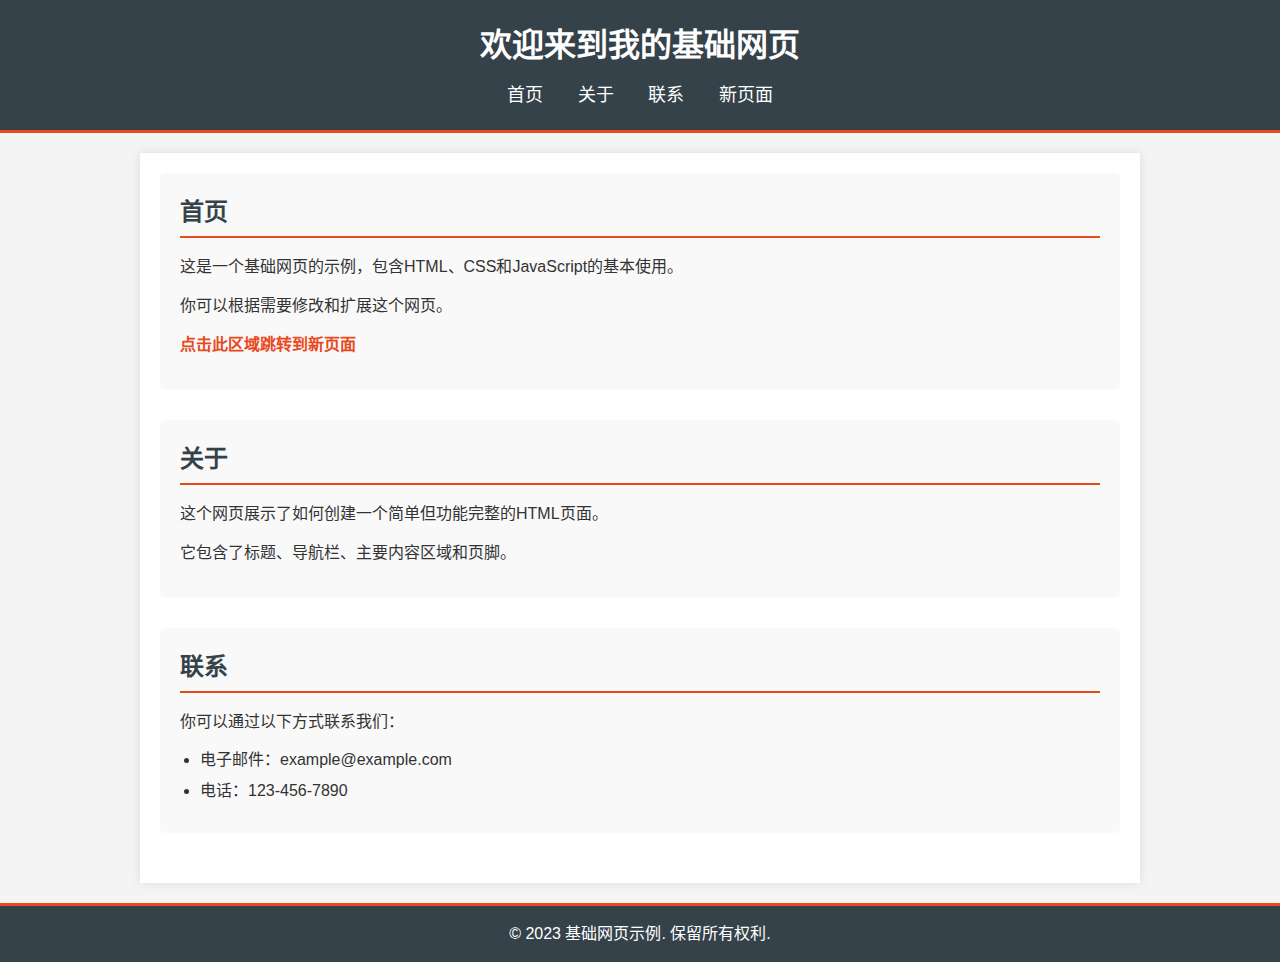
<file: index.html>
<!DOCTYPE html>
<html lang="zh-CN">
<head>
    <meta charset="UTF-8">
    <meta name="viewport" content="width=device-width, initial-scale=1.0">
    <title>基础网页</title>
    <link rel="stylesheet" href="style.css">
</head>
<body>
    <header>
        <h1>欢迎来到我的基础网页</h1>
        <nav>
            <ul>
                <li><a href="#home">首页</a></li>
                <li><a href="#about">关于</a></li>
                <li><a href="#contact">联系</a></li>
                <li><a href="extra_page.html">新页面</a></li>
            </ul>
        </nav>
    </header>

    <main>
        <section id="home" onclick="window.location.href='new_page.html'" style="cursor: pointer;">
            <h2>首页</h2>
            <p>这是一个基础网页的示例，包含HTML、CSS和JavaScript的基本使用。</p>
            <p>你可以根据需要修改和扩展这个网页。</p>
            <p style="color: #e8491d; font-weight: bold;">点击此区域跳转到新页面</p>
        </section>

        <section id="about">
            <h2>关于</h2>
            <p>这个网页展示了如何创建一个简单但功能完整的HTML页面。</p>
            <p>它包含了标题、导航栏、主要内容区域和页脚。</p>
        </section>

        <section id="contact">
            <h2>联系</h2>
            <p>你可以通过以下方式联系我们：</p>
            <ul>
                <li>电子邮件：example@example.com</li>
                <li>电话：123-456-7890</li>
            </ul>
        </section>
    </main>

    <footer>
        <p>&copy; 2023 基础网页示例. 保留所有权利.</p>
    </footer>

    <script src="script.js"></script>
</body>
</html>
</file>
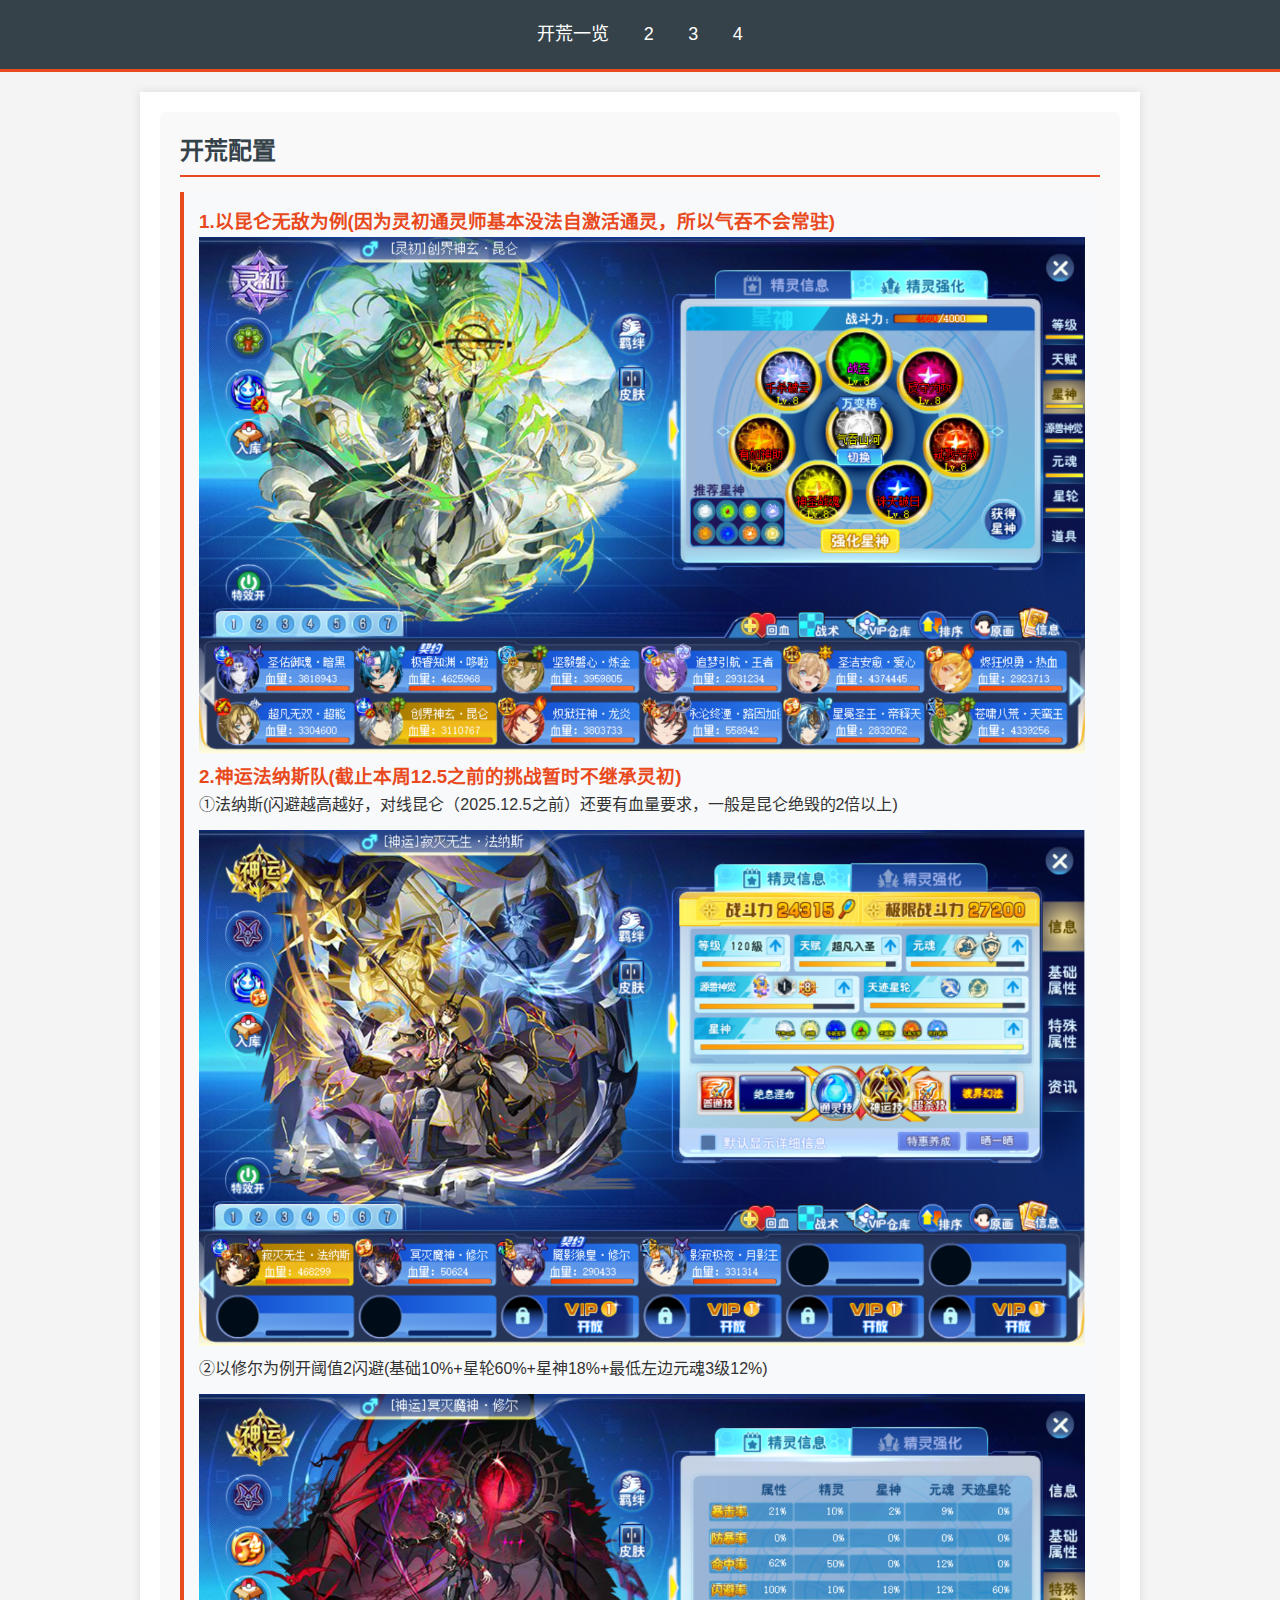
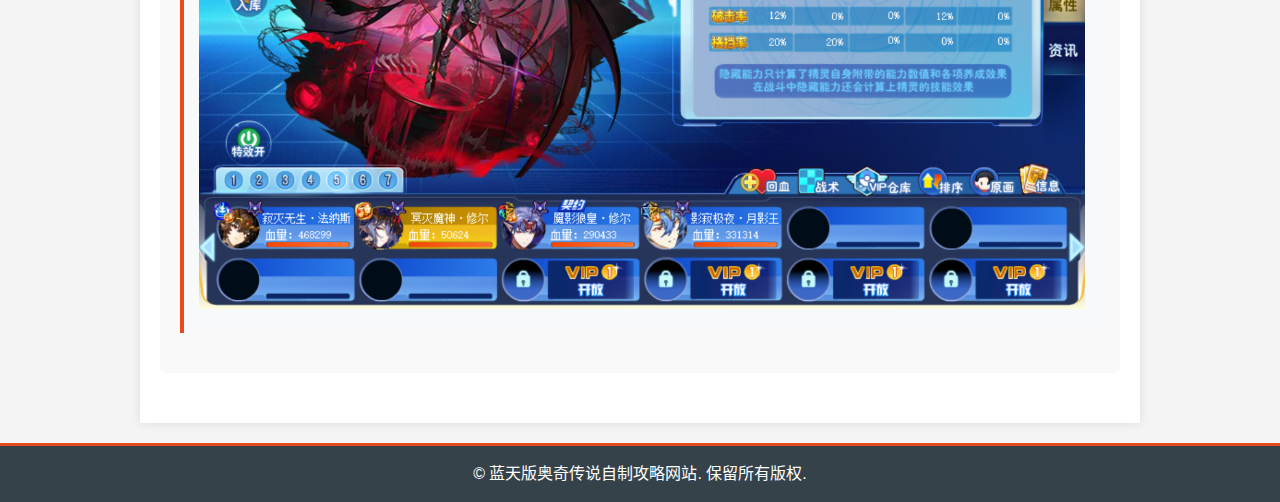
<file: config.html>
<!DOCTYPE html>
<html lang="zh-CN">
<head>
    <meta charset="UTF-8">
    <meta name="viewport" content="width=device-width, initial-scale=1.0">
    <title>开荒配置 - 蓝天版奥奇传说自制攻略网站</title>
    <link rel="stylesheet" href="style.css">
</head>
<body>
    <header>
        <nav>
            <ul>
                <li><a href="index.html" target="_self">开荒一览</a></li>
                <li><a>2</a></li>
                <li><a>3</a></li>
                <li><a>4</a></li>
            </ul>
        </nav>
    </header>

    <main>
        <section id="config">
            <h2>开荒配置</h2>
            <div style="background-color: #f8f9fa; border-left: 4px solid #e8491d; padding: 15px; margin-bottom: 20px;">
                <h3 style="color: #e8491d;">1.以昆仑无敌为例(因为灵初通灵师基本没法自激活通灵，所以气吞不会常驻)</h3>
                <img src="pz_photo/昆仑.png" alt="灵初创界神玄·昆仑精灵信息" style="max-width: 100%; height: auto;">
                <h3 style="color: #e8491d;">2.神运法纳斯队(截止本周12.5之前的挑战暂时不继承灵初)</h3>
                <p>①法纳斯(闪避越高越好，对线昆仑（2025.12.5之前）还要有血量要求，一般是昆仑绝毁的2倍以上)</p>
                <img src="pz_photo/法纳斯.png" alt="灵初创界神玄·昆仑精灵信息" style="max-width: 100%; height: auto;">
                <p>②以修尔为例开阈值2闪避(基础10%+星轮60%+星神18%+最低左边元魂3级12%)</p>
                <img src="pz_photo/修尔.png" alt="灵初创界神玄·昆仑精灵信息" style="max-width: 100%; height: auto;">
            </div>
        </section>
    </main>

    <footer>
        <p>&copy; 蓝天版奥奇传说自制攻略网站. 保留所有版权.</p>
    </footer>

    <script src="script.js"></script>
</body>
</html>
</file>
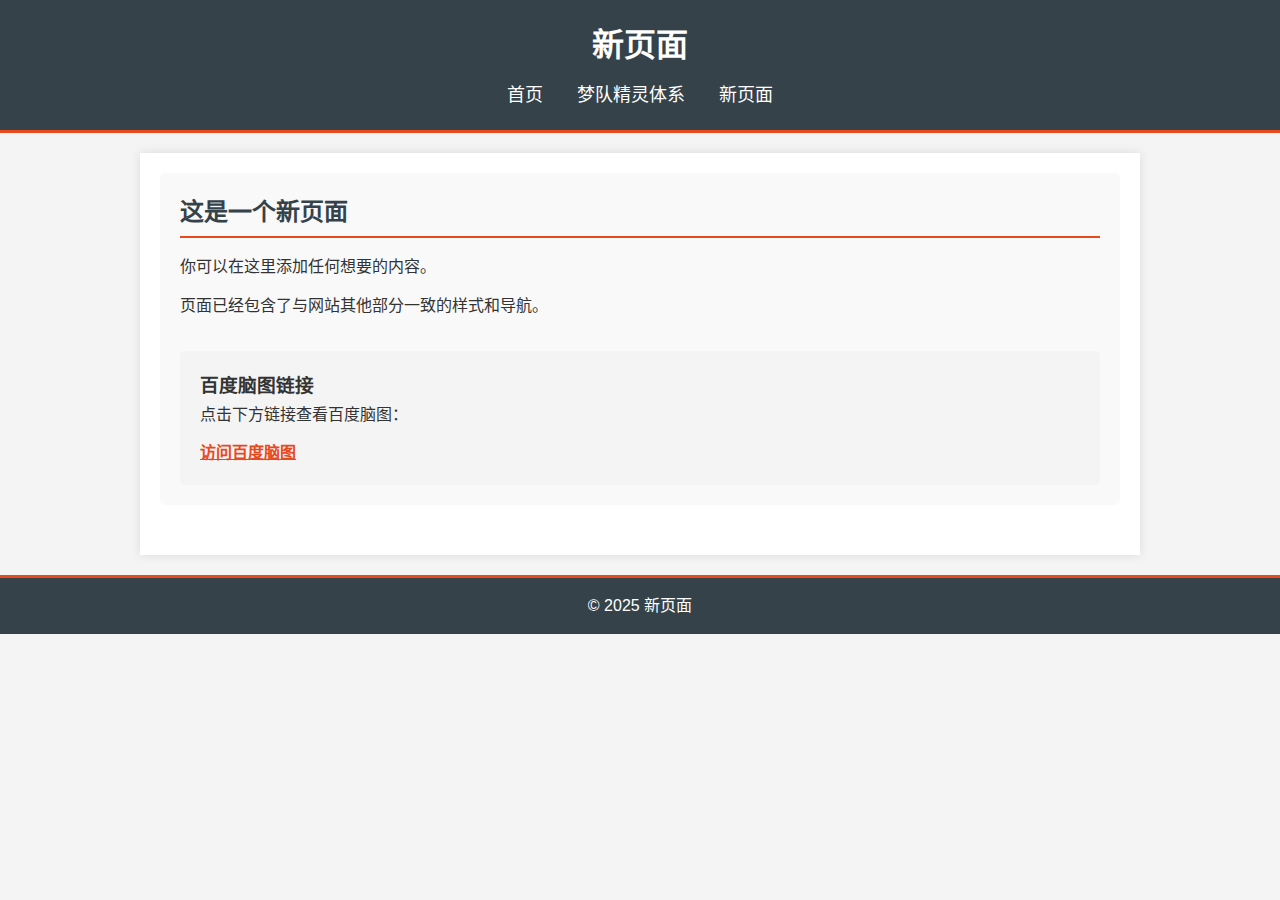
<file: extra_page.html>
<!DOCTYPE html>
<html lang="zh-CN">
<head>
    <meta charset="UTF-8">
    <meta name="viewport" content="width=device-width, initial-scale=1.0">
    <title>新页面</title>
    <link rel="stylesheet" href="style.css">
</head>
<body>
    <header>
        <h1>新页面</h1>
        <nav>
            <ul>
                <li><a href="index.html">首页</a></li>
                <li><a href="new_page.html">梦队精灵体系</a></li>
                <li><a href="extra_page.html">新页面</a></li>
            </ul>
        </nav>
    </header>
    
    <main>
        <section>
            <h2>这是一个新页面</h2>
            <p>你可以在这里添加任何想要的内容。</p>
            <p>页面已经包含了与网站其他部分一致的样式和导航。</p>
            
            <div style="margin-top: 30px; padding: 20px; background-color: #f4f4f4; border-radius: 5px;">
                <h3>百度脑图链接</h3>
                <p>点击下方链接查看百度脑图：</p>
                <a href="http://naotu.baidu.com/file/cd81a535cd9cc100bd4c721298b18ed8?token=aa7e4540b965dbb2" target="_blank" style="color: #e8491d; font-weight: bold;">
                    访问百度脑图
                </a>
            </div>
        </section>
    </main>
    
    <footer>
        <p>&copy; 2025 新页面</p>
    </footer>
</body>
</html>
</file>
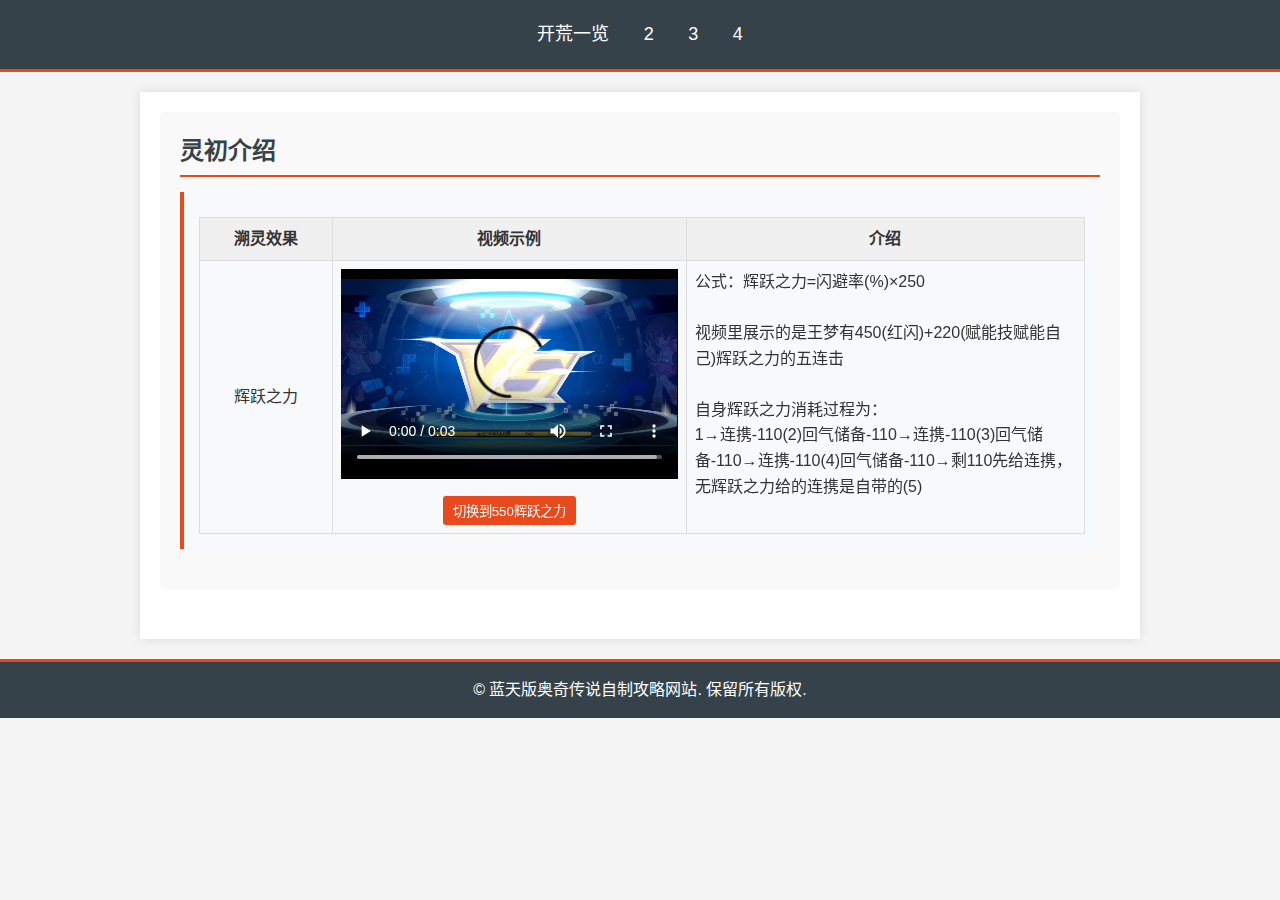
<file: lingchu.html>
<!DOCTYPE html>
<html lang="zh-CN">
<head>
    <meta charset="UTF-8">
    <meta name="viewport" content="width=device-width, initial-scale=1.0">
    <title>灵初介绍 - 蓝天版奥奇传说自制攻略网站</title>
    <link rel="stylesheet" href="style.css">
</head>
<body>
    <header>
        <nav>
            <ul>
                <li><a href="index.html" target="_self">开荒一览</a></li>
                <li><a>2</a></li>
                <li><a>3</a></li>
                <li><a>4</a></li>
            </ul>
        </nav>
    </header>

    <main>
        <section id="lingchu">
            <h2>灵初介绍</h2>
            <div style="background-color: #f8f9fa; border-left: 4px solid #e8491d; padding: 15px; margin-bottom: 20px;">
                <table style="width: 100%; border-collapse: collapse; margin-top: 10px; border: 1px solid #ddd;">
                    <thead>
                        <tr style="background-color: #f0f0f0;">
                            <th style="border: 1px solid #ddd; padding: 8px; text-align: center; width: 15%;">溯灵效果</th>
                            <th style="border: 1px solid #ddd; padding: 8px; text-align: center; width: 40%;">视频示例</th>
                            <th style="border: 1px solid #ddd; padding: 8px; text-align: center; width: 45%;">介绍</th>
                        </tr>
                    </thead>
                    <tbody>
                        <tr>
                            <td style="border: 1px solid #ddd; padding: 8px; vertical-align: middle; text-align: center;">辉跃之力</td>
                            <td style="border: 1px solid #ddd; padding: 8px; vertical-align: top; text-align: center;">
                                <video id="huiyueVideo" controls preload="metadata" style="width: 100%; height: auto; max-width: 400px;">
                                    <source id="videoSource" src="pz_photo/辉跃之力①.webm" type="video/webm">
                                </video>
                                <button id="toggleVideo" style="margin-top: 10px; padding: 5px 10px; background-color: #e8491d; color: white; border: none; border-radius: 3px; cursor: pointer;">切换到550辉跃之力</button>
                            </td>
                            <td style="border: 1px solid #ddd; padding: 8px; vertical-align: top; text-align: left;">
                                公式：辉跃之力=闪避率(%)×250<br><br>
                                视频里展示的是王梦有450(红闪)+220(赋能技赋能自己)辉跃之力的五连击<br><br>
                                自身辉跃之力消耗过程为：<br>
                                1→连携-110(2)回气储备-110→连携-110(3)回气储备-110→连携-110(4)回气储备-110→剩110先给连携，无辉跃之力给的连携是自带的(5)
                            </td>
                        </tr>
                    </tbody>
                </table>
            </div>
        </section>
    </main>

    <footer>
        <p>&copy; 蓝天版奥奇传说自制攻略网站. 保留所有版权.</p>
    </footer>

    <script src="script.js"></script>
</body>
</html>
</file>
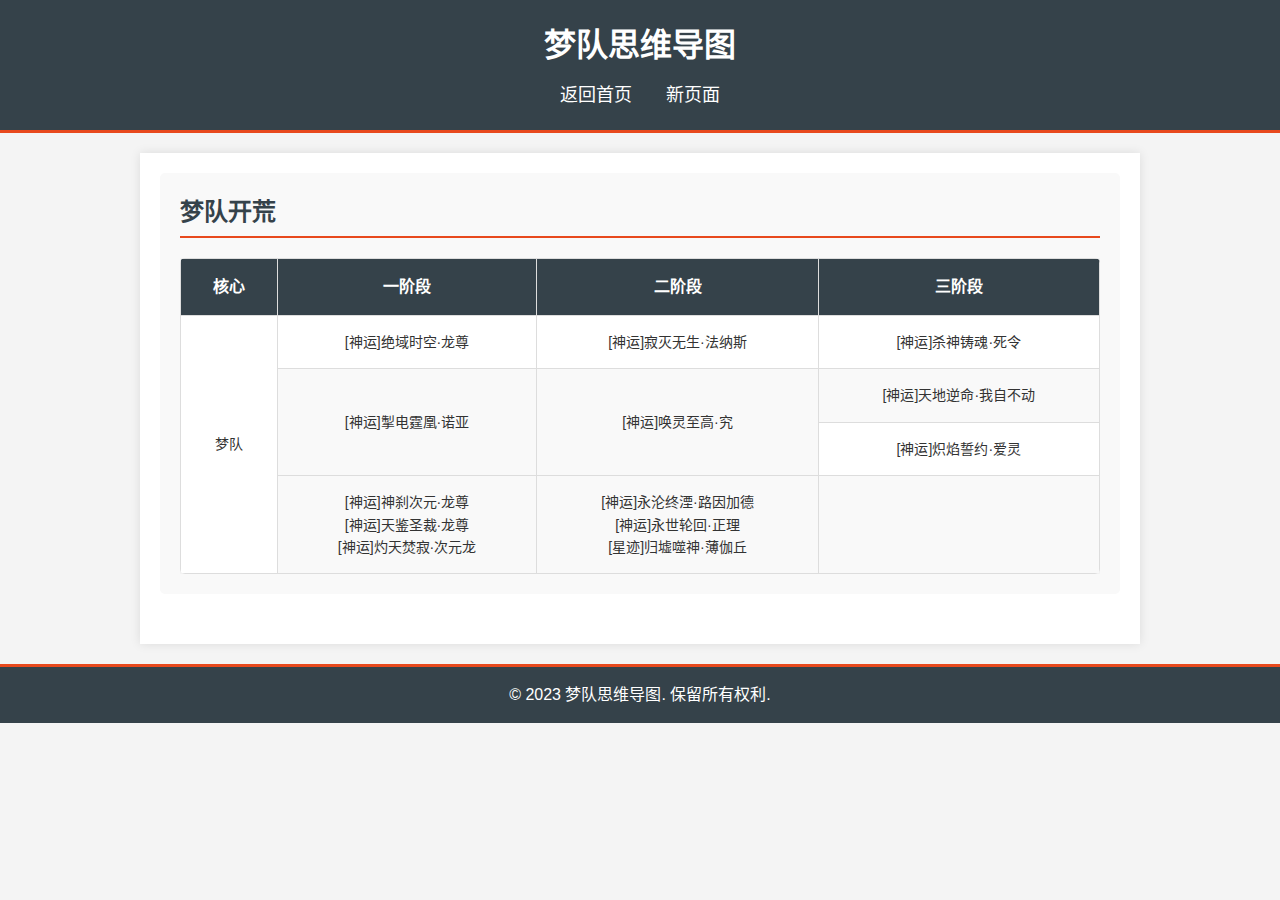
<file: new_page.html>
<!DOCTYPE html>
<html lang="zh-CN">
<head>
    <meta charset="UTF-8">
    <meta name="viewport" content="width=device-width, initial-scale=1.0">
    <title>梦队思维导图</title>
    <link rel="stylesheet" href="style.css">
</head>
<body>
    <header>
        <h1>梦队思维导图</h1>
        <nav>
            <ul>
                <li><a href="index.html">返回首页</a></li>
                <li><a href="extra_page.html">新页面</a></li>
            </ul>
        </nav>
    </header>

    <main>
        <section id="mind-map">
            <h2>梦队开荒</h2>
            <div class="table-container">
                <table class="mind-map-table">
                    <thead>
                        <tr>
                            <th>核心</th>
                            <th>一阶段</th>
                            <th>二阶段</th>
                            <th>三阶段</th>
                        </tr>
                    </thead>
                    <tbody>
                        <tr>
                            <td rowspan="7">梦队</td>
                            <td rowspan="1">[神运]绝域时空·龙尊</td>
                            <td rowspan="1">[神运]寂灭无生·法纳斯</td>
                            <td>[神运]杀神铸魂·死令</td>
                        </tr>
                        
                        <tr>
                            <td rowspan="2">[神运]掣电霆凰·诺亚</td>
                            <td rowspan="2">[神运]唤灵至高·究</td>
                            <td>[神运]天地逆命·我自不动</td>
                        </tr>
                        <tr>
                            <td>[神运]炽焰誓约·爱灵</td>
                        </tr>
                        
                        <tr>
                            <td>[神运]神刹次元·龙尊<br>[神运]天鉴圣裁·龙尊<br>[神运]灼天焚寂·次元龙</td>
                            <td>[神运]永沦终湮·路因加德<br>[神运]永世轮回·正理<br>[星迹]归墟噬神·薄伽丘</td>
                            <td></td>
                        </tr>
                    </tbody>
                </table>
            </div>
        </section>
    </main>

    <footer>
        <p>&copy; 2023 梦队思维导图. 保留所有权利.</p>
    </footer>

    <script src="script.js"></script>
</body>
</html>
</file>
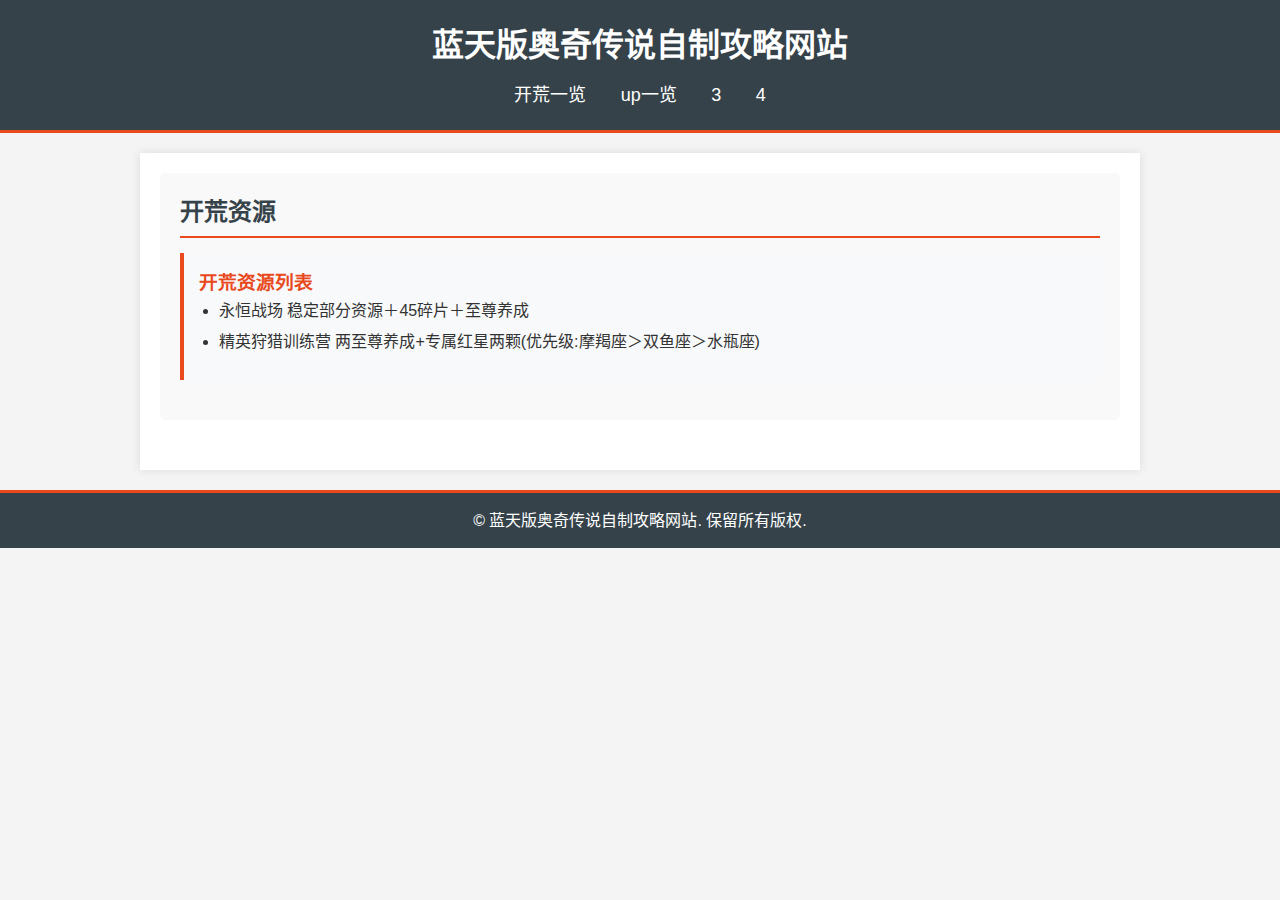
<file: resources.html>
<!DOCTYPE html>
<html lang="zh-CN">
<head>
    <meta charset="UTF-8">
    <meta name="viewport" content="width=device-width, initial-scale=1.0">
    <title>开荒资源 - 蓝天版奥奇传说自制攻略网站</title>
    <link rel="stylesheet" href="style.css">
</head>
<body>
    <header>
        <h1>蓝天版奥奇传说自制攻略网站</h1>
        <nav>
            <ul>
                <li><a href="index.html" target="_self">开荒一览</a></li>
                <li><a href="up.html" target="_self">up一览</a></li>
                <li><a>3</a></li>
                <li><a>4</a></li>
            </ul>
        </nav>
    </header>

    <main>
        <section id="resources">
            <h2>开荒资源</h2>
            <div style="background-color: #f8f9fa; border-left: 4px solid #e8491d; padding: 15px; margin-bottom: 20px;">
                <h3 style="color: #e8491d;">开荒资源列表</h3>
                <ul>
                    <li>永恒战场 稳定部分资源＋45碎片＋至尊养成</li>
                    <li>精英狩猎训练营 两至尊养成+专属红星两颗(优先级:摩羯座＞双鱼座＞水瓶座)</li>
                </ul>
            </div>
        </section>
    </main>

    <footer>
        <p>&copy; 蓝天版奥奇传说自制攻略网站. 保留所有版权.</p>
    </footer>

    <script src="script.js"></script>
</body>
</html>
</file>
<file: style.css>
/* 全局样式 */
* {
    margin: 0;
    padding: 0;
    box-sizing: border-box;
}

body {
    font-family: 'Arial', sans-serif;
    line-height: 1.6;
    color: #333;
    background-color: #f4f4f4;
}

/* 头部样式 */
header {
    background-color: #35424a;
    color: white;
    padding: 20px 0;
    text-align: center;
    border-bottom: #e8491d 3px solid;
}

header h1 {
    margin-bottom: 10px;
}

nav ul {
    list-style: none;
    padding: 0;
}

nav ul li {
    display: inline;
    margin: 0 15px;
}

nav ul li a {
    color: white;
    text-decoration: none;
    font-size: 18px;
}

nav ul li a:hover {
    color: #e8491d;
    font-weight: bold;
}

/* 主要内容样式 */
main {
    max-width: 1000px;
    margin: 20px auto;
    padding: 20px;
    background-color: white;
    box-shadow: 0 0 10px rgba(0, 0, 0, 0.1);
}

section {
    margin-bottom: 30px;
    padding: 20px;
    background-color: #f9f9f9;
    border-radius: 5px;
}

section h2 {
    color: #35424a;
    margin-bottom: 15px;
    border-bottom: 2px solid #e8491d;
    padding-bottom: 5px;
}

section p {
    margin-bottom: 10px;
    line-height: 1.8;
}

section ul {
    margin-left: 20px;
    margin-bottom: 10px;
}

section ul li {
    margin-bottom: 5px;
}

/* 页脚样式 */
footer {
    background-color: #35424a;
    color: white;
    text-align: center;
    padding: 15px 0;
    margin-top: 20px;
    border-top: #e8491d 3px solid;
    position: relative;
    bottom: 0;
    width: 100%;
}

/* 思维导图样式 */
.mind-map-container {
    position: relative;
    padding: 40px 20px;
    background-color: #fff;
    border-radius: 8px;
    box-shadow: 0 0 10px rgba(0, 0, 0, 0.1);
    min-height: 500px;
}

/* 节点样式 */
.node {
    background-color: #35424a;
    color: white;
    padding: 15px 20px;
    border-radius: 5px;
    margin: 10px;
    display: inline-block;
    font-weight: bold;
    box-shadow: 0 2px 5px rgba(0, 0, 0, 0.2);
    position: relative;
}

/* 中心节点 */
.node.main {
    background-color: #e8491d;
    font-size: 24px;
    padding: 20px 30px;
}

/* 中心主题 */
.mind-map-center {
    text-align: center;
    margin-bottom: 60px;
}

/* 第一级分支 */
.mind-map-level-1 {
    display: flex;
    justify-content: space-around;
    flex-wrap: wrap;
}

.branch {
    text-align: center;
    position: relative;
    flex: 1;
    min-width: 200px;
}

/* 第二级分支 */
.mind-map-level-2 {
    display: flex;
    justify-content: center;
    flex-wrap: wrap;
    margin-top: 20px;
}

.mind-map-level-2 .node {
    background-color: #4a6fa5;
    font-size: 14px;
    padding: 10px 15px;
}

/* 分支连接线（使用伪元素创建） */
.branch::before {
    content: '';
    position: absolute;
    top: -30px;
    left: 50%;
    width: 2px;
    height: 30px;
    background-color: #333;
    transform: translateX(-50%);
}

.mind-map-level-2::before {
    content: '';
    position: absolute;
    top: 60px;
    left: 50%;
    width: 100px;
    height: 2px;
    background-color: #333;
    transform: translateX(-50%);
}

.mind-map-level-2 .node::before {
    content: '';
    position: absolute;
    top: -20px;
    left: 50%;
    width: 2px;
    height: 20px;
    background-color: #333;
    transform: translateX(-50%);
}

/* 思维导图说明部分 */
.mind-map-description {
    margin-top: 40px;
    padding: 20px;
    background-color: #fff;
    border-radius: 8px;
    box-shadow: 0 0 10px rgba(0, 0, 0, 0.1);
}

.mind-map-description h3 {
    color: #35424a;
    margin-bottom: 15px;
    border-bottom: 2px solid #e8491d;
    padding-bottom: 5px;
}

.mind-map-description ul {
    margin-left: 20px;
}

.mind-map-description li {
    margin-bottom: 10px;
    line-height: 1.6;
}

/* 表格样式 */
.table-container {
    overflow-x: auto;
    margin-top: 20px;
}

.mind-map-table {
    width: 100%;
    border-collapse: collapse;
    background-color: white;
    box-shadow: 0 0 10px rgba(0, 0, 0, 0.1);
    border-radius: 5px;
    overflow: hidden;
}

.mind-map-table th,
.mind-map-table td {
    padding: 15px;
    text-align: center;
    border: 1px solid #ddd;
    vertical-align: middle;
}

.mind-map-table th {
    background-color: #35424a;
    color: white;
    font-weight: bold;
}

.mind-map-table tr:nth-child(even) {
    background-color: #f9f9f9;
}

.mind-map-table tr:hover {
    background-color: #f1f1f1;
}

.mind-map-table td {
    font-size: 14px;
}

/* 响应式设计 */
@media (max-width: 768px) {
    nav ul li {
        display: block;
        margin: 10px 0;
    }

    main {
        padding: 10px;
    }

    section {
        padding: 15px;
    }

    /* 响应式思维导图 */
    .mind-map-level-1 {
        flex-direction: column;
        align-items: center;
    }

    .branch {
        margin-bottom: 40px;
        width: 100%;
    }

    .branch::before {
        left: 50%;
        top: -40px;
        height: 40px;
    }

    .mind-map-level-2 {
        flex-direction: column;
        align-items: center;
    }

    .mind-map-level-2::before {
        display: none;
    }
}
</file>
